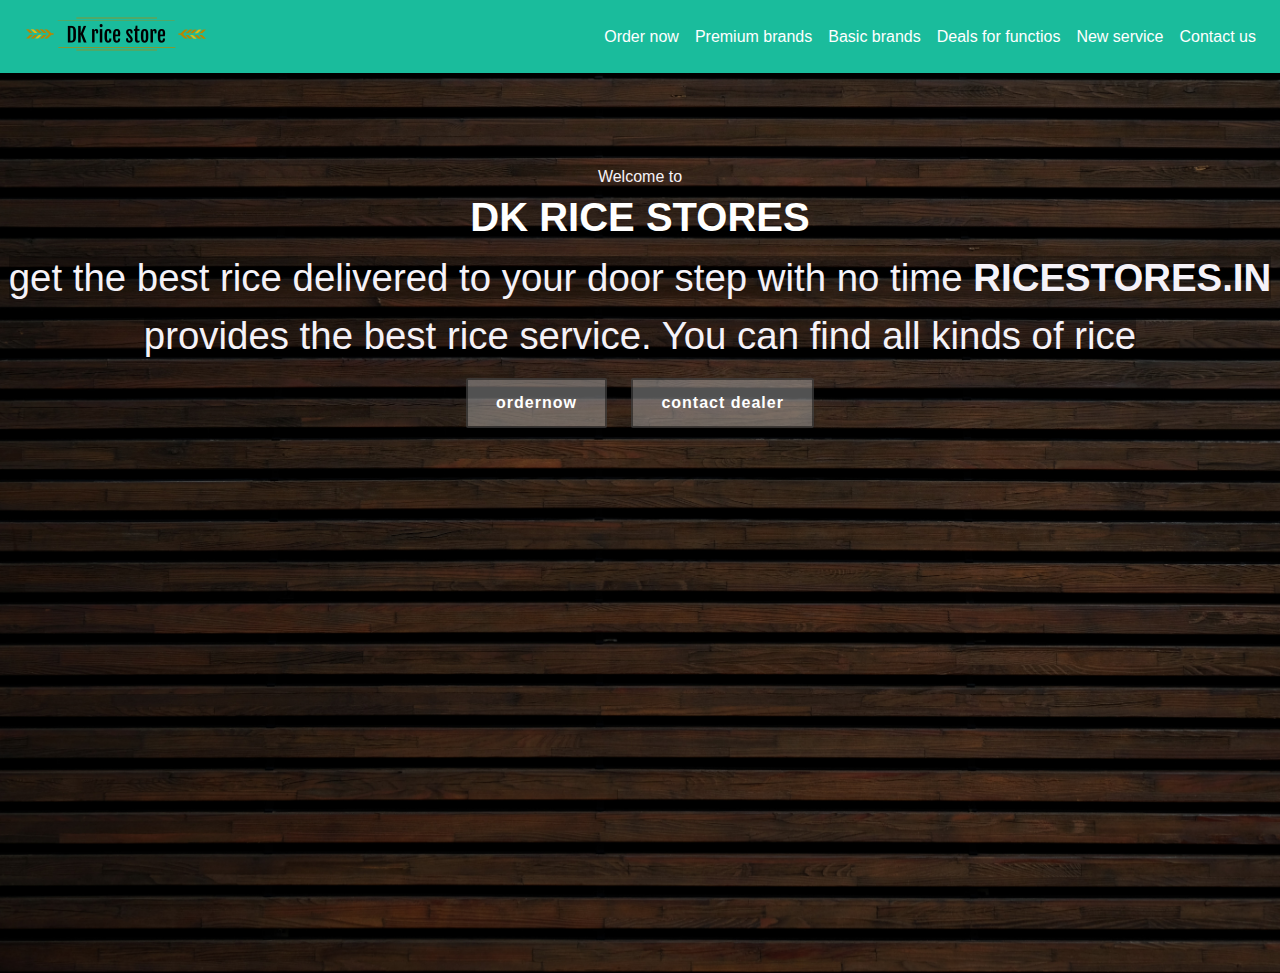
<file: dk/dk/index.html>
<!DOCTYPE html>
<html lang="en">

<head>
  <link rel="stylesheet" href="css/animate.css">

  <style>
#hero {
  width: 100%;
  height: 100vh;
  background: url(img/cardback.jpg) top center;
  background-size: cover;
  position: relative;
}

#hero:before {
  content: "";
  /* background: rgba(0, 0, 0, 0.6); */
  position: absolute;
  bottom: 0;
  top: 0;
  left: 0;
  right: 0;
}
a:hover{
  background-color:skyblue;
}
li>a{
    color:white !important;
}

#hero .hero-container {
  position: absolute;

  top: 40px; 
  left: 0;
  right: 0;
  display: -webkit-box;
  display: -webkit-flex;
  display: -ms-flexbox;
  display: flex;
  -webkit-box-pack: center;
  -webkit-justify-content: center;
  -ms-flex-pack: center;
  justify-content: center;
  -webkit-box-align: center;
  -webkit-align-items: center;
  -ms-flex-align: center;
  align-items: center;
  -webkit-box-orient: vertical;
  -webkit-box-direction: normal;
  -webkit-flex-direction: column;
  -ms-flex-direction: column;
  flex-direction: column;
  text-align: center;
}

#hero h1 {
  margin-bottom: 40px;
  margin-top: 0px !important;
  font-weight: 700;
  line-height: 56px;
  text-transform: uppercase;
  color: white;;
}

#hero h2 {
  color: aqua;
  margin-bottom: 50px;
  font-size: 24px;
}



#intro .intro-content {

  z-index: 10;
  display: -webkit-box;
  display: -webkit-flex;
  display: -ms-flexbox;
  display: flex;
  -webkit-box-pack: center;
  -webkit-justify-content: center;
  -ms-flex-pack: center;
  justify-content: center;
  -webkit-box-align: center;
  -webkit-align-items: center;
  -ms-flex-align: center;
  align-items: center;
  -webkit-box-orient: vertical;
  -webkit-box-direction: normal;
  -webkit-flex-direction: column;
  -ms-flex-direction: column;
  flex-direction: column;
  text-align: center;
}
/* @media (max-width: 767px) {
  #intro .intro-content h2 {
    font-size: 34px;
  } */

#intro .intro-content h2 {
  color: #0c2e8a;
  margin-bottom: 30px;
  font-size: 40px;
  font-weight: 600;
}

#intro .intro-content h2 span {
  color: #50d8af;
  text-decoration: underline;
}

#intro .intro-content .btn-get-started,
#intro .intro-content .btn-projects {
  font-family: "Raleway", sans-serif;
  font-size: 16px;
  font-weight: bold;
  letter-spacing: 1px;
  display: inline-block;
  padding:11px 28px;
  border-radius: 2px;
  transition: 0.5s;
  margin: 10px;
  color: #fff;
}

#intro .intro-content .btn-get-started {
  background: rgba(192, 192, 192, 0.425);
  border: 2px solid rgba(0, 0, 0, 0.445);
}

#intro .intro-content .btn-get-started:hover {
  background: none;
  color: white;
}

#intro .intro-content .btn-projects {
  background: rgba(192, 192, 192, 0.425);
  border: 2px solid rgba(0, 0, 0, 0.445);
}

#intro .intro-content .btn-projects:hover {
  background: none;
  color: white;
}

#hero .btn {
  font-family: "Poppins", sans-serif;
  text-transform: uppercase;
  /* font-weight: 500; */
  font-size: 1.8vw;
  letter-spacing: 1px;
  display: inline-block;
  padding: 2px 20px;
  border-radius: 50px;
  transition: 0.5s;
  margin: 10px;
  border: 2px solid #fff;
  color: #fff;
  background:none;
}
h6{
  font-size: 100px;
  color: #fff;
}
/*.nav-fix{*/
/*  z-index: 10;*/
/*}*/

  </style>
  <meta charset="utf-8">
  <meta http-equiv="X-UA-Compatible" content="IE=edge">
  <meta name="viewport" content="width=device-width, initial-scale=1">
  <!-- The above 3 meta tags *must* come first in the head; any other head content must come *after* these tags -->
  <title>Rice stores</title>

  <!-- Bootstrap -->
  <link rel="stylesheet" href="https://maxcdn.bootstrapcdn.com/bootstrap/4.4.1/css/bootstrap.min.css">
  <script src="https://ajax.googleapis.com/ajax/libs/jquery/3.4.1/jquery.min.js"></script>
  <script src="https://cdnjs.cloudflare.com/ajax/libs/popper.js/1.16.0/umd/popper.min.js"></script>
  <script src="https://maxcdn.bootstrapcdn.com/bootstrap/4.4.1/js/bootstrap.min.js"></script>
  <!-- <link href="lib/bootstrap/css/bootstrap.min.css" rel="stylesheet"> -->


</head>
<body>
  <nav class="navbar navbar-expand-md navbar-light " style="background-color:#1abc9c">
  <a class="navbar-brand" href="#"><img src="img/logo.jpg.png"></a>
  <button class="navbar-toggler" type="button" data-toggle="collapse" data-target="#navbarNavDropdown" aria-controls="navbarNavDropdown" aria-expanded="false" aria-label="Toggle navigation">
    <span class="navbar-toggler-icon"></span>
  </button>
  <div class="collapse navbar-collapse" id="navbarNavDropdown">
    <ul class="navbar-nav ml-auto">
      <li class="nav-item active">
        <a class="nav-link" href="home.html">Order now <span class="sr-only">(current)</span></a>
      </li>
      <li class="nav-item active">
        <a class="nav-link" href="brands1.php">Premium brands</a>
      </li>
      <li class="nav-item active">
        <a class="nav-link" href="brands1.php">Basic brands</a>
      </li>
      <li class="nav-item active">
        <a class="nav-link" href="brands2.php">Deals for functios</a>
      </li>
      <li class="nav-item active">
        <a class="nav-link" href="brands3.php">New service</a>
      </li>
      <li class="nav-item active">
        <a class="nav-link" href="contact.html">Contact us</a>
      </li>
    </ul>
  </div>
</nav>
  <section id="hero">
    <div class="nav-fix">
  
    </div>
    <div class="hero-container">
      <section class="wow fadeInRight p-1 mt-5" data-wow-duration="0.4s" data-wow-delay="0.8s">
      <span style="color: rgb(245, 242, 248)">Welcome to <h1 style="margin-bottom:-20px">DK rice stores</h1></span><br>
      <span style="color: rgb(245, 242, 248);background-color:rgba(0, 0, 0, 0.26);font-size: 3vw;" >get the best rice delivered to your door step with no time <strong >RICESTORES.IN</strong> provides the best rice service. You can find all kinds of rice </span>
      </section>
      <section id="intro">
      <div class="intro-content">
        <div>
          <a href="home.html" class="btn-get-started scrollto">ordernow</a>
          <a href="contact.html" class="btn-projects scrollto">contact dealer</a>
        </div>
      </div>
      </section>
    </div>
  </section>


<!-- <div id="b">
  <div class="container mt-2 mb-4">
    <div class="col-sm-8 ml-auto mr-auto">
      <ul class="nav nav-pills nav-fill mb-1" id="pills-tab" role="tablist">
        <li class="nav-item"> <a class="nav-link active"   id="pills-signup-tab" data-toggle="pill" href="#pills-signup" role="tab" aria-controls="pills-signup" aria-selected="false">View our Offers</a> </li>

        <li class="nav-item" > <a class="nav-link"  id="pills-signin-tab"    data-toggle="pill" href="#pills-signin" role="tab" aria-controls="pills-signin" aria-selected="true">Contact with Dealer</a> </li>
      </ul>
      <div class="tab-content" id="pills-tabContent">

        <div class="tab-pane fade show active" id="pills-signup" role="tabpanel" aria-labelledby="pills-signup-tab">
          <div class="col-sm-12  shadow rounded pt-2 pb-2" style="background-color: #d6e23279;">
                <section class="wow fadeInLeft" data-wow-duration="0.4s" data-wow-delay="0.5s">
        
                  <div class="card p-4 " style="background-color:rgba(192, 192, 192, 0.425);width:100%;height: 50%;" >
                   <a href="#pricing"><img class="card-img-top img-responsive rounded-circle"  src=" img/offer.png" alt="Card image"style="width:100%;height:400px"  ></a>
                  <div class="card-body text-center">
                     <h4 class="card-title" >View our Offers and place order??</h4>
                  <button style="background-color: #1abc9c;" class="btn btn-outline-primary mr-4 " required="required"> <a style="color: white;" href="home.html" target="_self"> view</a></button>
        </div>
      </div>
        
    </section>
          </div>
        </div>
        <div class="tab-pane fade " id="pills-signin" role="tabpanel" aria-labelledby="pills-signin-tab">
          <div class="col-sm-12 shadow rounded pt-2 pb-2" style="background-color:#d6e23279;">
                  <section class="wow fadeInLeft" data-wow-duration="0.4s" data-wow-delay="0.5s">
        
                   <div class="card p-4 " style="background-color: rgba(192, 192, 192, 0.425);" >
                       <a href="#pricing"><img class="card-img-top img-responsive rounded-circle"   src=" img/ct.jpg" alt="Card image"style="width:100%;height:400px"  ></a>
                              <div class="card-body text-center">
                                <h4 class="card-title" >Direct contact with dealer</h4>
                    <button style="background-color: #1abc9c;" class="btn btn-outline-primary mr-4 " required="required"> <a style="color: white;" href="contact.html" target="_self"> contact dealer</a></button>
             </div>
          </div>
        
          </section>
          </div>
        </div>
      </div>
    </div>

  </div> -->
  <script src="js/wow.min.js"></script>
<script>
new WOW().init();
</script>



</body>
</html>
</file>
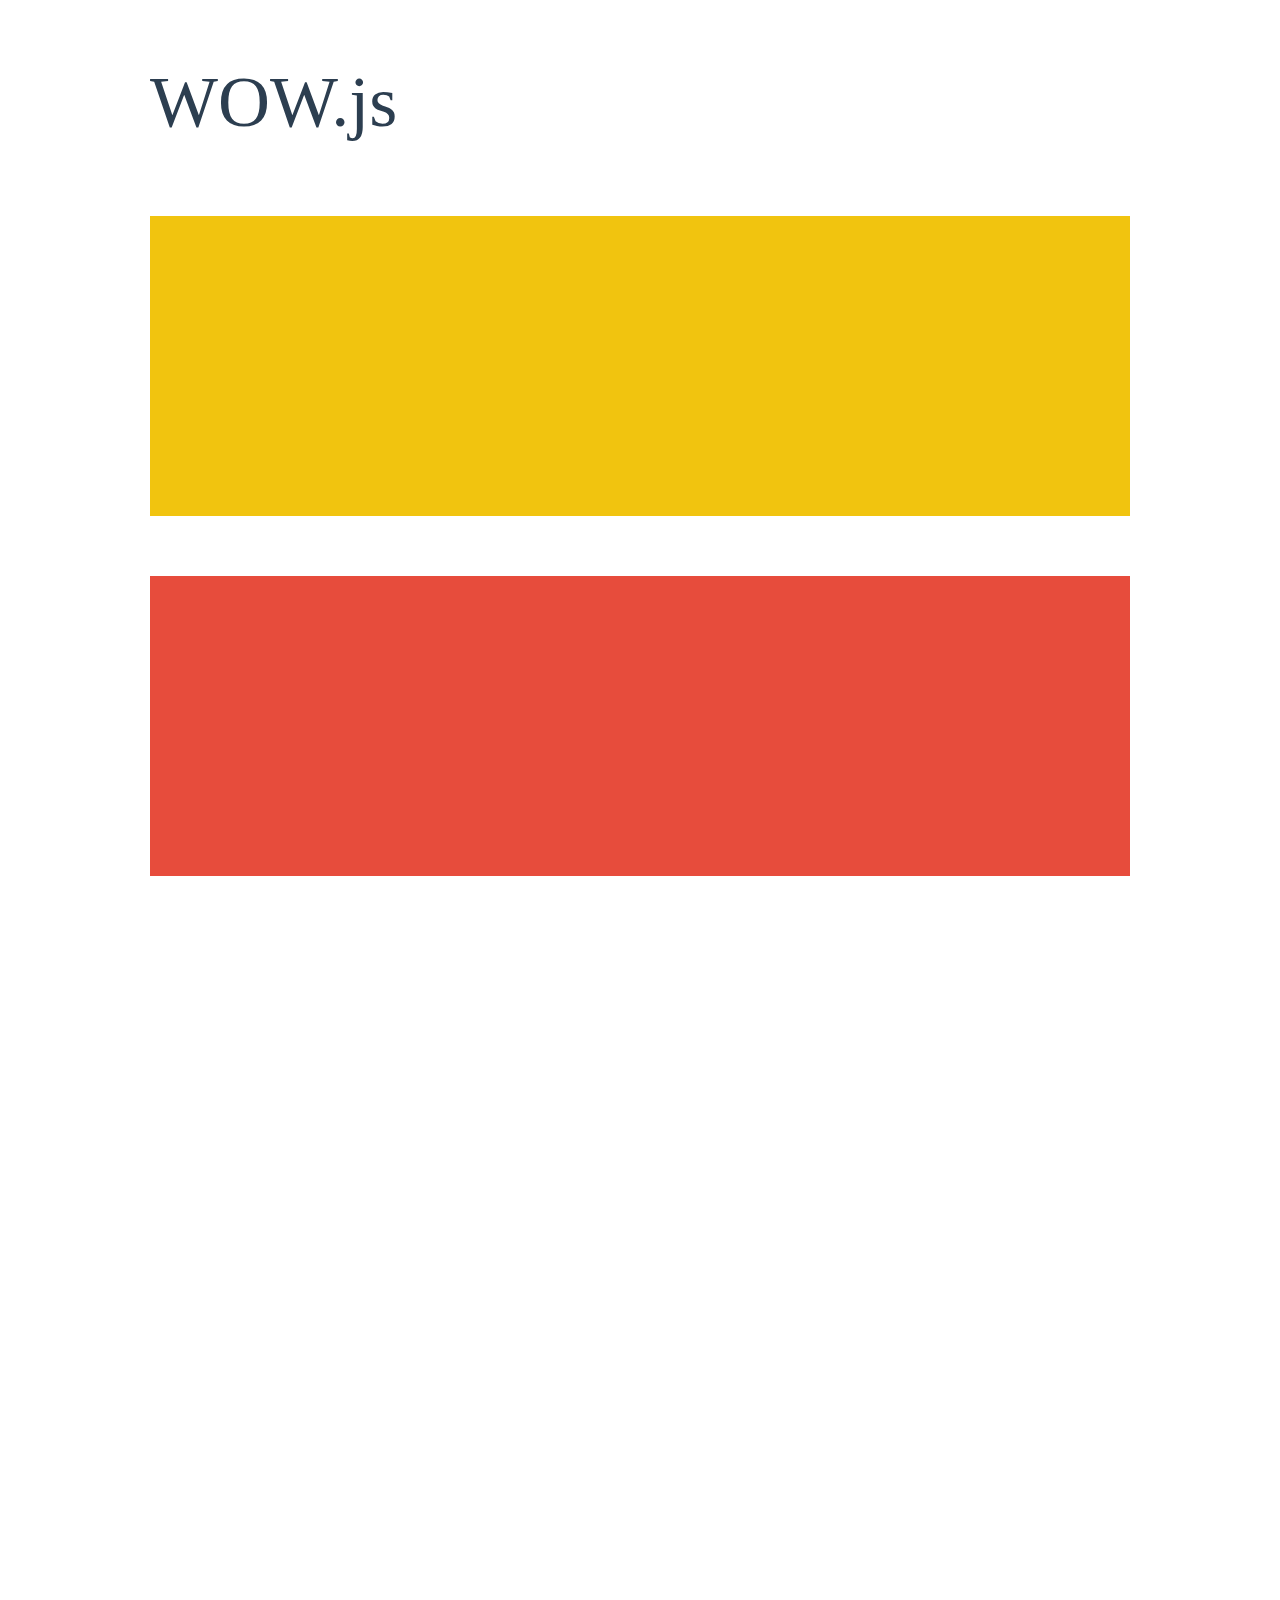
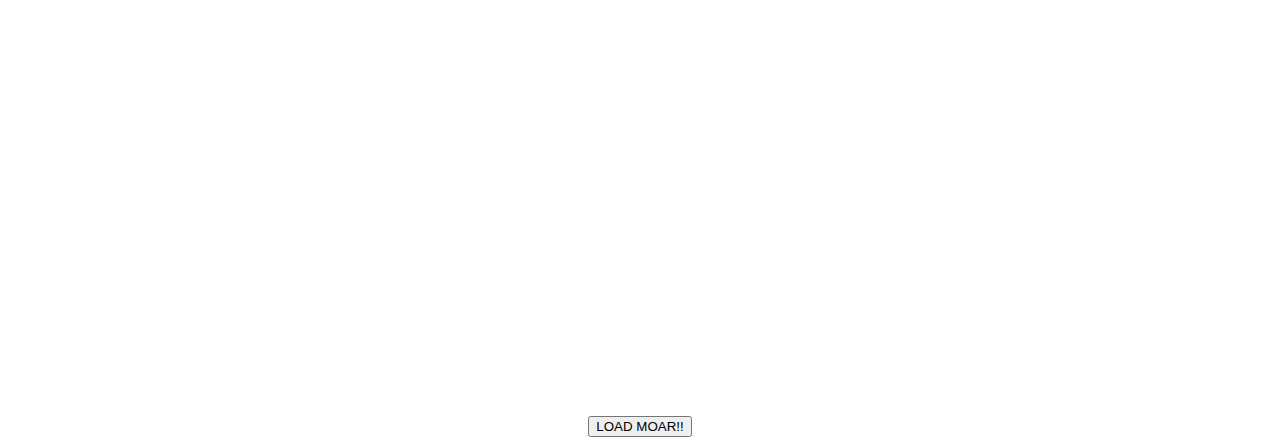
<file: dk/dk/js/WOW-master/demo.html>
<!doctype html>

<html lang="en">
<head>
  <meta charset="utf-8">
  <title>WOW</title>
  <link rel="stylesheet" href="css/libs/animate.css">
  <link rel="stylesheet" href="css/site.css">
  <style>
    .wow:first-child {
      visibility: hidden;
    }
  </style>
  <!--[if IE]>
    <script src="http://html5shiv.googlecode.com/svn/trunk/html5.js"></script>
  <![endif]-->
</head>

<body>
  <div id="container">
    <header>
      <h1>WOW.js</h1>
    </header>
    <div id="main">
      <section class="wow fadeInDown" style="background-color: #f1c40f;"></section>
      <section class="wow pulse" style="background-color: #e74c3c;" data-wow-iteration="infinite" data-wow-duration="1500ms"></section>
      <section class="section--purple wow slideInRight" data-wow-delay="2s"></section>
      <section class="section--blue wow bounceInLeft" data-wow-offset="300"></section>
      <section class="section--green wow slideInLeft" data-wow-duration="4s"></section>
      <button id="moar">LOAD MOAR!!</button>
    </div>
  </div>
  <script src="dist/wow.js"></script>
  <script>
    wow = new WOW(
      {
        animateClass: 'animated',
        offset:       100,
        callback:     function(box) {
          console.log("WOW: animating <" + box.tagName.toLowerCase() + ">")
        }
      }
    );
    wow.init();
    document.getElementById('moar').onclick = function() {
      var section = document.createElement('section');
      section.className = 'section--purple wow fadeInDown';
      this.parentNode.insertBefore(section, this);
    };
  </script>
</body>
</html>
</file>
<file: dk/dk/js/WOW-master/css/site.css>
h1 {
  font-size:     72px;
  line-height:   1.5;
  color: #2c3e50;
  font-weight:   100;
}

#container {
  width:  980px;
  margin: 0 auto;
}

section {
  height: 300px;
  margin: 60px 0;
}

.section--purple {
  background-color: #9b59b6;
}

.section--blue {
  background-color: #3498db;
}

.section--green {
  background-color: #2ecc71;
}

#main {
  text-align: center;
}

#more {
  margin: 20px auto 48px;
}
</file>
